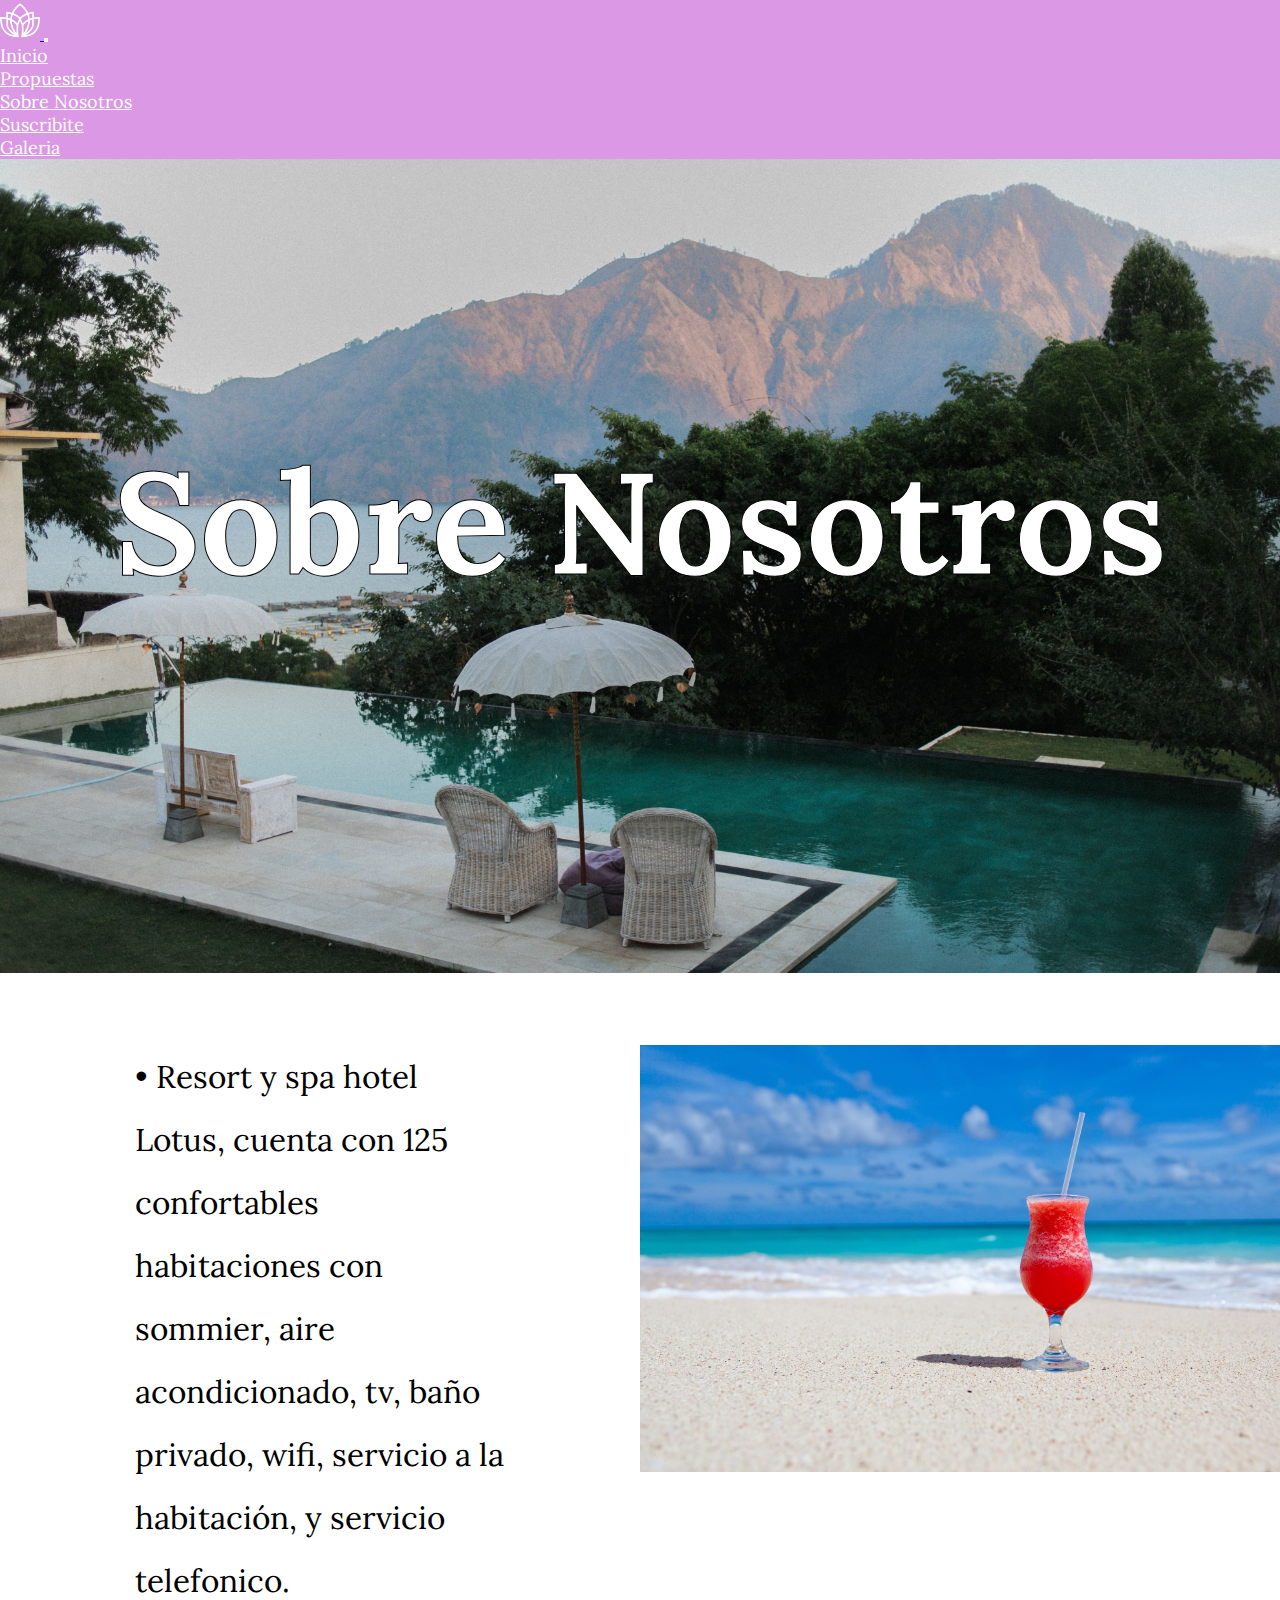
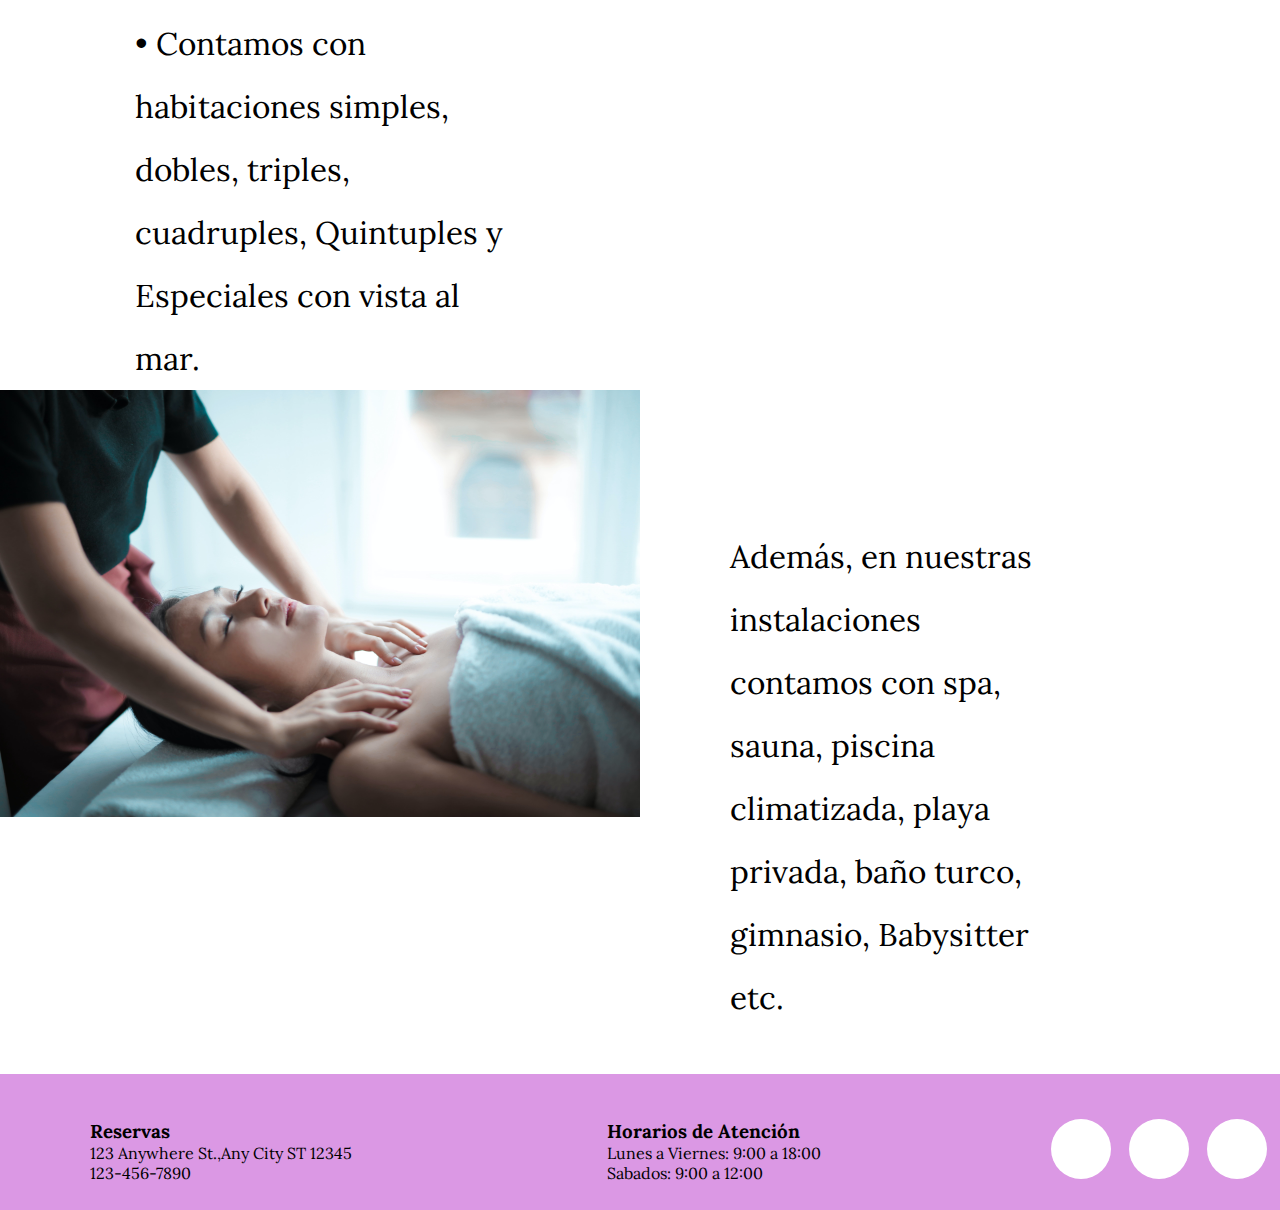
<file: pages/sobre_nosotros.html>
<!DOCTYPE html>
<html lang="es">
<head>
    <meta charset="UTF-8">
    <meta http-equiv="X-UA-Compatible" content="IE=edge">
    <meta name="theme-color" content="#db98e4"/>
    <meta name="viewport" content="width=device-width, initial-scale=1.0">
    <meta name="description" content="Conoce un poco más de nuestras instalaciones y veni a disfrutar!">
    <meta name="keywords" content="sobre nosotros lotus, resort sobre nosotros, conocer lotus">
    <title>Sobre Nosotros | Lotus</title>
    <!--BOOTSTRAP-->
    <link href="https://cdn.jsdelivr.net/npm/bootstrap@5.3.0-alpha1/dist/css/bootstrap.min.css" 
    rel="stylesheet" integrity="sha384-GLhlTQ8iRABdZLl6O3oVMWSktQOp6b7In1Zl3/Jr59b6EGGoI1aFkw7cmDA6j6gD" crossorigin="anonymous">
    <!--ANIMATE CSS-->
    <link rel="stylesheet" href="https://cdnjs.cloudflare.com/ajax/libs/animate.css/4.1.1/animate.min.css" />
    <!--FONTAWESOME-->
    <link rel="stylesheet" href="https://cdnjs.cloudflare.com/ajax/libs/font-awesome/6.2.1/css/all.min.css" 
    integrity="sha512-MV7K8+y+gLIBoVD59lQIYicR65iaqukzvf/nwasF0nqhPay5w/9lJmVM2hMDcnK1OnMGCdVK+iQrJ7lzPJQd1w==" 
    crossorigin="anonymous" referrerpolicy="no-referrer" />
    <!--GOOGLE FONTS-->
    <link rel="preconnect" href="https://fonts.googleapis.com"><link 
    rel="preconnect" href="https://fonts.gstatic.com" crossorigin><link 
    href="https://fonts.googleapis.com/css2?family=Lora:wght@400;700&display=swap" rel="stylesheet">
    <link rel="preconnect" href="https://fonts.googleapis.com"><link rel="preconnect" href="https://fonts.gstatic.com" 
    crossorigin><link href="https://fonts.googleapis.com/css2?family=Martian+Mono:wght@300;700&display=swap" rel="stylesheet">
    <!--ICON-->
    <link rel="shortcut icon" href="../assets/img/favicon.svg" type="image/x-icon">
    <!--CSS-->
    <link rel="stylesheet" href="../css/main.css">
</head>

<body>
    <header>
        <!--Navbar Bootstrap-->
        <nav class="navbar navbar-expand-lg color_nav" data-bs-theme="dark">
            <div class="container-fluid">
                <a class="navbar-brand" href="../index.html">
                    <img class="animate__animated animate__backInDown" src="..//assets/img/icon.png" alt="icono flor de loto" width="40">
                </a>
                <button class="navbar-toggler" type="button" data-bs-toggle="collapse"
                    data-bs-target="#navbarNavDropdown" aria-controls="navbarNavDropdown" aria-expanded="false"
                    aria-label="Toggle navigation">
                    <span class="navbar-toggler-icon"></span>
                </button>

                <div class="collapse navbar-collapse" id="navbarNavDropdown">
                    <ul class="navbar-nav">
                        <li class="nav-item">
                            <a class="nav-link color_links" aria-current="page" href="../index.html">Inicio</a> 
                        </li>
                        <li class="nav-item">
                            <a class="nav-link color_links" href="./propuestas.html">Propuestas</a>
                        </li>
                        <li class="nav-item">
                            <a class="nav-link disabled color_links" href="./sobre_nosotros.html">Sobre Nosotros</a>
                        </li>
                        <li class="nav-item">
                            <a class="nav-link color_links" href="./suscribite.html">Suscribite</a>
                        </li>
                        <li class="nav-item">
                            <a class="nav-link color_links" href="./galeria.html">Galeria</a>
                        </li>
                    </ul>
                </div>
            </div>
        </nav>
    </header>


    <main >
        <div class="fondo_sobre_nos">
            <h1 class="titulo_para_imagen">Sobre Nosotros</h1>
        </div>

        <section class="display">
            <div class="parrafo_sob_nos" >
                <p >• Resort y spa hotel Lotus, cuenta con 125 confortables habitaciones con sommier, aire acondicionado, 
                    tv, baño privado, wifi, servicio a la habitación, y servicio telefonico.
                </p>
                <p>
                    • Contamos con habitaciones simples, dobles, triples, cuadruples, 
                    Quintuples y Especiales con vista al mar.
                </p>
            </div>
            <div class="img">
                <img class="img_sob" src="../assets/img/hotel27.jpg" alt="playa vista desde arriba">
            </div>
            
        </section>

        <section class=" display">

            <div class="img">
                <img class="img_sob1" src="../assets/img/spa1.jpg" alt="masajes">
            </div>

            <div class="parrafo_sob_nos1">
                <P>Además, en nuestras instalaciones contamos con spa, sauna, piscina climatizada, 
                    playa privada, baño turco, gimnasio, Babysitter etc.</P>
            </div>
    
        </section>       
        
    </main>
    

    <footer class="display">

        <div class="direccion">
            <h3>Reservas</h3>
            <p>123 Anywhere St.,Any City ST 12345 </p>
            <p>123-456-7890</p>
        </div>

        <div class="horarios">
            <h3>Horarios de Atención</h3>
            <p>Lunes a Viernes: 9:00 a 18:00</p>
            <p>Sabados: 9:00 a 12:00</p>
            <p></p>
        </div>

        <div class="btn_redes">
            <a target="_blank" href="https://web.whatsapp.com/"><i class="btn--whatsapp fa-brands fa-whatsapp fa-4x"></i></a>
            <a target="_blank" href="https://www.instagram.com"><i class="btn--instagram fa-brands fa-instagram fa-4x"></i></a>
            <a target="_blank" href="https://es-la.facebook.com"><i class="btn--facebook fa-brands fa-square-facebook fa-4x"></i></a>
        </div>
        
    </footer>
    <!--BOOTSTRAP-->
    <script src="https://cdn.jsdelivr.net/npm/bootstrap@5.3.0-alpha1/dist/js/bootstrap.bundle.min.js"
        integrity="sha384-w76AqPfDkMBDXo30jS1Sgez6pr3x5MlQ1ZAGC+nuZB+EYdgRZgiwxhTBTkF7CXvN"
        crossorigin="anonymous"></script>
</body>
</html>
</file>
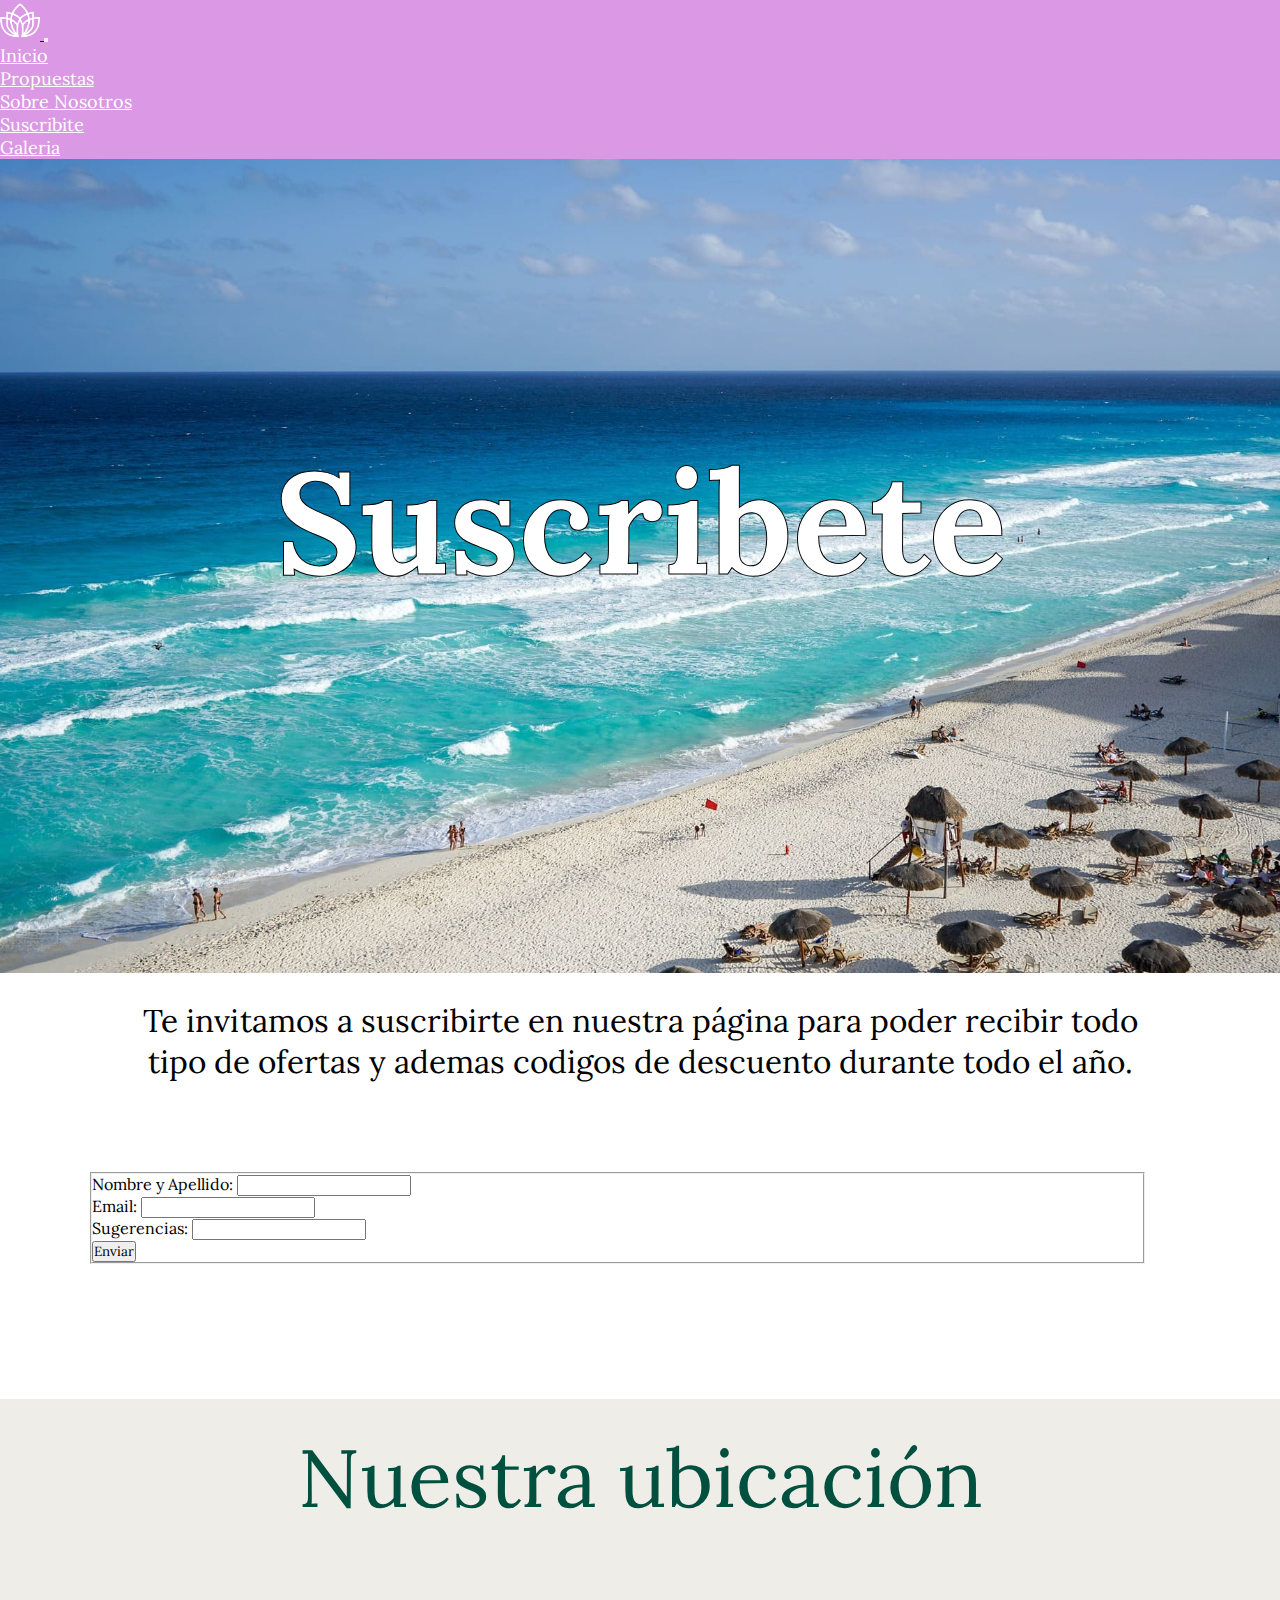
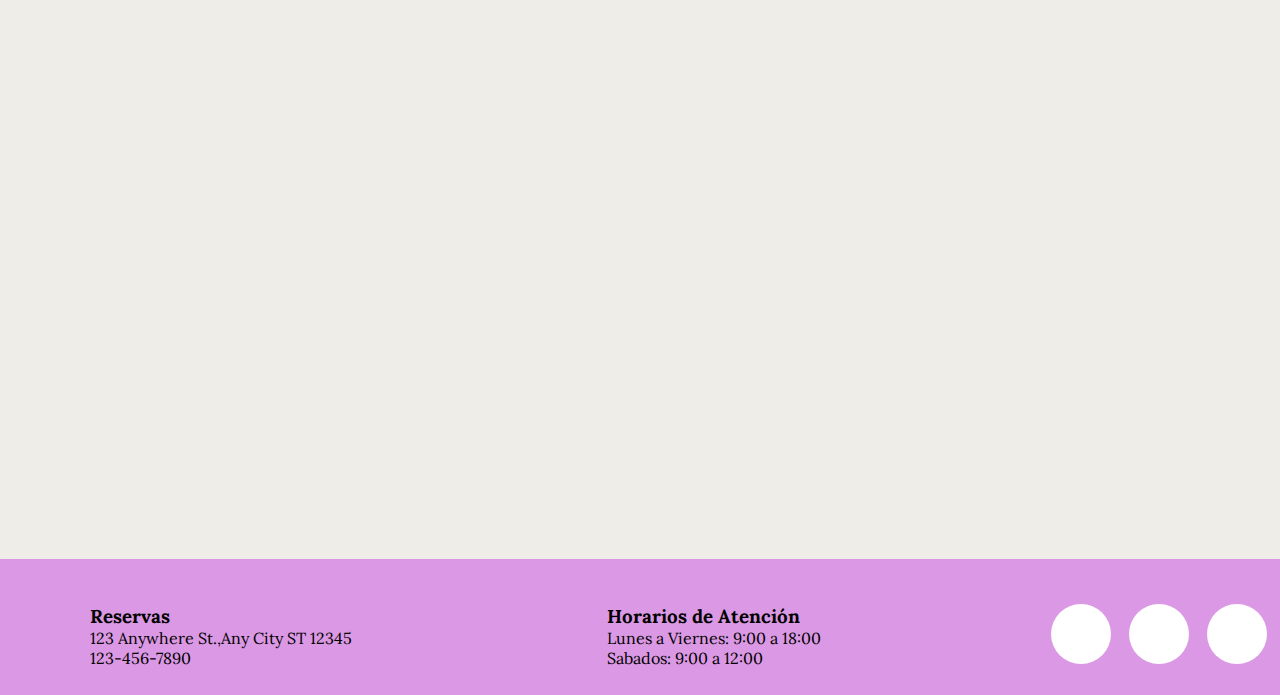
<file: pages/suscribite.html>
<!DOCTYPE html>
<html lang="es">

<head>
    <meta charset="UTF-8">
    <meta http-equiv="X-UA-Compatible" content="IE=edge">
    <meta name="theme-color" content="#db98e4"/>
    <meta name="viewport" content="width=device-width, initial-scale=1.0">
    <meta name="description" content="Registrate en nuestra paguina para enterarte de todas nuestras promociones...">
    <meta name="keywords" content="suscripcion lotus, suscribirse a lotus">
    <title>Suscribete | Lotus</title>
    <!--BOOTSTRAP-->
    <link href="https://cdn.jsdelivr.net/npm/bootstrap@5.3.0-alpha1/dist/css/bootstrap.min.css" 
    rel="stylesheet" integrity="sha384-GLhlTQ8iRABdZLl6O3oVMWSktQOp6b7In1Zl3/Jr59b6EGGoI1aFkw7cmDA6j6gD" crossorigin="anonymous">
    <!--ANIMATE CSS-->
    <link rel="stylesheet" href="https://cdnjs.cloudflare.com/ajax/libs/animate.css/4.1.1/animate.min.css" />
    <!--FONTAWESOME-->
    <link rel="stylesheet" href="https://cdnjs.cloudflare.com/ajax/libs/font-awesome/6.2.1/css/all.min.css"
        integrity="sha512-MV7K8+y+gLIBoVD59lQIYicR65iaqukzvf/nwasF0nqhPay5w/9lJmVM2hMDcnK1OnMGCdVK+iQrJ7lzPJQd1w=="
        crossorigin="anonymous" referrerpolicy="no-referrer" />
    <!--GOOGLE FONTS-->
    <link rel="preconnect" href="https://fonts.googleapis.com">
    <link rel="preconnect" href="https://fonts.gstatic.com" crossorigin>
    <link href="https://fonts.googleapis.com/css2?family=Lora:wght@400;700&display=swap" rel="stylesheet">
    <link rel="preconnect" href="https://fonts.googleapis.com">
    <link rel="preconnect" href="https://fonts.gstatic.com" crossorigin>
    <link href="https://fonts.googleapis.com/css2?family=Martian+Mono:wght@300;700&display=swap" rel="stylesheet">
    <!--ICON-->
    <link rel="shortcut icon" href="../assets/img/favicon.svg" type="image/x-icon">
    <!--CSS-->
    <link rel="stylesheet" href="../css/main.css">
</head>

<body>
    <header>
        <!--Navbar Bootstrap-->
        <nav class="navbar navbar-expand-lg color_nav" data-bs-theme="dark">
            <div class="container-fluid">
                <a class="navbar-brand" href="../index.html">
                    <img class="animate__animated animate__backInDown" src="..//assets/img/icon.png" alt="icono flor de loto" width="40">
                </a>
                <button class="navbar-toggler" type="button" data-bs-toggle="collapse"
                    data-bs-target="#navbarNavDropdown" aria-controls="navbarNavDropdown" aria-expanded="false"
                    aria-label="Toggle navigation">
                    <span class="navbar-toggler-icon"></span>
                </button>

                <div class="collapse navbar-collapse" id="navbarNavDropdown">
                    <ul class="navbar-nav">
                        <li class="nav-item">
                            <a class="nav-link color_links" aria-current="page" href="../index.html">Inicio</a> 
                        </li>
                        <li class="nav-item">
                            <a class="nav-link color_links" href="./propuestas.html">Propuestas</a>
                        </li>
                        <li class="nav-item">
                            <a class="nav-link color_links" href="./sobre_nosotros.html">Sobre Nosotros</a>
                        </li>
                        <li class="nav-item">
                            <a class="nav-link disabled color_links" href="./suscribite.html">Suscribite</a>
                        </li>
                        <li class="nav-item">
                            <a class="nav-link color_links" href="./galeria.html">Galeria</a>
                        </li>
                    </ul>
                </div>
            </div>
        </nav>
    </header>


    <main>
        <div class="fondo_suscribete">
            <h1 class="titulo_para_imagen">Suscribete</h1>
        </div>
        <p class="parrafo">Te invitamos a suscribirte en nuestra página para poder recibir todo tipo
            de ofertas y ademas codigos de descuento durante todo el año.
        </p>

        <section>
            <div  class="formulario">
                <form>
                    <fieldset>
                        <div class="mb-3">
                            <label for="nombre_apellido" class="form-label">Nombre y Apellido:</label>
                            <input type="text" id="disabledTextInput" class="form-control" placeholder="">
                        </div>
                        <div class="mb-3">
                            <label for="email" class="form-label">Email:</label>
                            <input type="text" id="disabledTextInput" class="form-control" placeholder="">
                        </div>
                        <div class="mb-3">
                            <label for="sugerencias" class="form-label">Sugerencias: </label>
                            <input type="text" id="disabledTextInput" class="form-control" placeholder="   ">
                        </div>
                        
                        <button type="submit" class="btn btn-primary">Enviar</button>
                    </fieldset>
                </form>
            </div>
            <div class="presentacion1">
                <p class="titulo_mapa">Nuestra ubicación</p>
                <div class="mapa">
                    <iframe class="mapa" src="https://www.google.com/maps/embed?pb=!1m18!1m12!1m3!1d14877.026718571524!2d-86.8111951
                    7801783!3d21.221667826976905!2m3!1f0!2f0!3f0!3m2!1i1024!2i768!4f13.1!3m3!1m2!1s0x8f4c2e69d2dc17fd%3A0
                    xe2e83efc6109482!2sCosta%20Mujeres%2C%20Q.R.%2C%20M%C3%A9xico!5e0!3m2!1ses!2sar!4v1674186741653!5m2!1s
                    es!2sar" width="600" height="450" style="border:0;" allowfullscreen="" loading="lazy" referrerpolicy=
                    "no-referrer-when-downgrade"></iframe>
                </div>
            </div>
        </section>

    </main>

    <footer class="display">

        <div class="direccion">
            <h3>Reservas</h3>
            <p>123 Anywhere St.,Any City ST 12345 </p>
            <p>123-456-7890</p>
        </div>

        <div class="horarios">
            <h3>Horarios de Atención</h3>
            <p>Lunes a Viernes: 9:00 a 18:00</p>
            <p>Sabados: 9:00 a 12:00</p>
            <p></p>
        </div>

        <div class="btn_redes">
            <a target="_blank" href="https://web.whatsapp.com/"><i class="btn--whatsapp fa-brands fa-whatsapp fa-4x"></i></a>
            <a target="_blank" href="https://www.instagram.com"><i class="btn--instagram fa-brands fa-instagram fa-4x"></i></a>
            <a target="_blank" href="https://es-la.facebook.com"><i class="btn--facebook fa-brands fa-square-facebook fa-4x"></i></a>
        </div>

    </footer>
    <!--BOOTSTRAP-->
    <script src="https://cdn.jsdelivr.net/npm/bootstrap@5.3.0-alpha1/dist/js/bootstrap.bundle.min.js"
        integrity="sha384-w76AqPfDkMBDXo30jS1Sgez6pr3x5MlQ1ZAGC+nuZB+EYdgRZgiwxhTBTkF7CXvN"
        crossorigin="anonymous"></script>
</body>

</html>
</file>
<file: css/main.css>
/*variables*/
.btn--facebook:hover, .btn--whatsapp:hover {
  color: white;
  background-color: #41579A;
}

.btn--whatsapp:hover {
  color: white;
  background-color: #00e676;
}

/*funciones*/
/*reset*/
* {
  padding: 0;
  margin: 0;
  box-sizing: border-box;
  font-family: "Lora", serif;
}

/*contenedores*/
.display, .galeria {
  display: flex;
  flex-wrap: wrap;
}

.info_presentacion {
  width: 50%;
}

.presentacion2 {
  display: flex;
  background-color: #00503f;
}

.display_footer {
  display: flex;
}

.galeria {
  justify-content: space-evenly;
}

.formulario_sus {
  display: flex;
}

/*componentes*/
.color_nav {
  background-color: #db98e4;
}
.color_links {
  color: white;
  font-size: 18px;
}

.img_inicio, .fondo_suscribete, .fondo_sobre_nos {
  background-image: url(https://pixabay.com/get/g35c06a3ab88de1f61bc3b0849210e36f7088334d7840b904eeb0f7a97fed9fc363dc120867afa08a1713acec40be2ba3.jpg);
  background-repeat: no-repeat;
  background-size: cover;
}

.fondo_sobre_nos {
  background-image: url(../assets/img/hotel8.jpg);
}

.fondo_suscribete {
  background-image: url(../assets/img/playa.jpg);
}

.img_main, .img_main2 {
  display: inline-block;
  height: 50vh;
  padding: 5vh;
  border-radius: 70px;
}

.img_main2 {
  padding-left: 2vh;
}

.img_prop {
  display: inline-block;
  width: 100%;
}

.galeria img {
  width: 30%;
  padding: 10px;
}
.galeria img:hover {
  border: solid 3px #d23be6;
}

.img {
  width: 50%;
  display: inline-block;
}

.img_sob {
  display: inline-block;
  padding-top: 8vh;
  width: 100%;
}

.img_sob1 {
  display: inline-block;
  width: 100%;
}

.titulo {
  color: white;
  -webkit-text-stroke: 1px black;
  text-align: center;
  font-size: 9rem;
  padding-top: 200px;
}

.subtitulo {
  color: white;
  -webkit-text-stroke: 1px black;
  font-size: 2rem;
  line-height: 0.9;
  text-align: center;
  padding-bottom: 200px;
  margin: 0;
}

.tit_pres {
  padding: 9vh 0vh 0 8vh;
  text-align: center;
  font-size: 6vh;
  color: #00503f;
  margin: 0;
}

.subtit {
  font-size: 5vh;
  padding: 2vh 2vh 0 10vh;
  text-align: justify;
}

.text_descr {
  color: #40FFB5;
  font-size: 4.5 vh;
  padding: 9vh 0vh 2vh 0;
  text-align: center;
}

.tit_prop {
  color: #00503f;
  text-align: center;
  font-size: 9vh;
  padding-top: 10vh;
  padding-bottom: 5vh;
}

.descrip, .descrip_2, .descrip_1 {
  width: 50%;
  display: inline-block;
  line-height: 7vh;
  font-size: 3.5vh;
  padding-top: 10vh;
  padding-left: 5vh;
}

.descrip_1 {
  padding-top: 30vh;
  padding-left: 15vh;
}

.descrip_2 {
  padding-top: 20vh;
  padding-left: 10vh;
}

.tit_galeria {
  color: #00503f;
  display: flex;
  justify-content: center;
  font-size: 9vh;
  padding: 2vh 0 2vh 0;
  margin: 0;
}

.parrafo_sob_nos, .parrafo_sob_nos2, .parrafo_sob_nos1 {
  width: 50%;
  display: inline-block;
  text-align: left;
  line-height: 7vh;
  font-size: 3.5vh;
  padding: 8vh 15vh 0vh 15vh;
}

.parrafo_sob_nos1 {
  padding: 15vh 25vh 5vh 10vh;
}

.parrafo_sob_nos2 {
  padding: 15vh 10vh 5vh 20vh;
}

.titulo_para_imagen {
  color: white;
  -webkit-text-stroke: 1px black;
  text-align: center;
  font-size: 9rem;
  padding-top: 30vh;
  padding-bottom: 40vh;
  margin: 0;
}

.parrafo {
  text-align: center;
  font-size: 3.5vh;
  padding-top: 3vh;
  padding-left: 15vh;
  padding-right: 15vh;
}

.margen {
  padding: 2vh 2vh 2vh 2vh;
  font-size: 5vh;
}

.formulario {
  justify-content: center;
  padding: 10vh 15vh 15vh 10vh;
}

.titulo_mapa {
  text-align: center;
  font-size: 9vh;
  color: #00503f;
  padding-top: 3vh;
  padding-left: 15vh;
  padding-right: 15vh;
}

.mapa {
  display: flex;
  height: 70vh;
  padding-bottom: 5vh;
  justify-content: center;
}

.presentacion1 {
  background-color: #efede7;
}

.links {
  list-style-type: none;
  text-decoration: none;
  padding-top: 3vh;
  padding-left: 5vh;
  text-align: center;
  color: white;
  font-size: 4.5vh;
}
.links li a {
  text-decoration: none;
  color: white;
  font-family: "Lora", serif;
}

footer {
  background-color: #db98e4;
}

.direccion {
  display: inline-block;
  width: 33.35%;
  padding-top: 5vh;
  padding-left: 10vh;
  padding-bottom: 3vh;
  font-family: "Lora", serif;
}

.horarios {
  display: inline-block;
  width: 33.3%;
  padding-top: 5vh;
  padding-left: 20vh;
  padding-bottom: 3vh;
}

.btn_redes {
  display: flex;
  flex-wrap: wrap;
  width: 33.3%;
  padding-top: 5vh;
  padding-left: 20vh;
}
.btn_redes a {
  text-decoration: none;
  padding-left: 2vh;
}

.btn--instagram {
  font-size: 40px;
  background: white;
  width: 60px;
  height: 60px;
  display: flex;
  justify-content: center;
  align-items: center;
  border-radius: 100%;
  color: #a2a2a2;
}
.btn--instagram:hover {
  background: linear-gradient(to top right, #FCDE30, #E9712A, #D2313B, #AE4198, #7540A1, #5443AB);
  color: white;
}

.btn--facebook, .btn--whatsapp {
  font-size: 40px;
  background: white;
  width: 60px;
  height: 60px;
  display: flex;
  justify-content: center;
  align-items: center;
  border-radius: 100%;
  color: #a2a2a2;
}

/*view*/
@media screen and (max-width: 600px) {
  .img_inicio, .fondo_sobre_nos, .fondo_suscribete {
    background-image: url(https://cdn.pixabay.com/photo/2016/11/17/09/28/hotel-1831072_960_720.jpg);
    background-repeat: no-repeat;
    background-size: cover;
  }
  .titulo {
    color: white;
    -webkit-text-stroke: 1px black;
    text-align: center;
    font-size: 3rem;
    padding-top: 50px;
  }
  .subtitulo {
    color: white;
    -webkit-text-stroke: 0.5px black;
    font-size: 1.5rem;
    font-family: "Lora", serif;
    line-height: 0.9;
    text-align: center;
    padding-bottom: 25px;
  }
  .presentacion1 {
    display: flex;
    flex-direction: column;
    background-color: #efede7;
  }
  .info_presentacion {
    width: 100%;
  }
  .display, .galeria {
    display: flex;
    flex-wrap: wrap;
  }
  .tit_pres {
    justify-content: center;
    font-size: 3vh;
    color: #00503f;
    padding: 3vh 3vh 1vh 3vh;
  }
  .subtit {
    font-size: 2vh;
    padding: 1vh 5vh 2vh 5vh;
    text-align: justify;
    margin: 0;
  }
  .img_main, .img_main2 {
    width: 100%;
    border-radius: 30%;
    padding: 2vh;
  }
  .presentacion2 {
    display: flex;
    flex-direction: column;
    background-color: #00503f;
  }
  .img_main2 {
    width: 100%;
    border-radius: 30%;
    padding: 2vh;
  }
  .text_descr {
    color: #40FFB5;
    font-size: 2.5vh;
    padding: 2vh 3vh 2vh 3vh;
    text-align: center;
    margin: 0;
  }
  .links {
    padding-top: 2vh;
    text-align: center;
    color: white;
    font-size: 2vh;
    padding-left: 1vh;
    padding-bottom: 1vh;
    margin: 0;
  }
  .links li a {
    text-decoration: none;
    color: white;
  }
  /*propuestas html*/
  .descrip, .descrip_1, .descrip_2 {
    width: 100%;
    line-height: 3vh;
    font-size: 2vh;
    padding: 5vh 4vh 5vh 4vh;
  }
  .descrip_1 {
    font-size: 1vh;
    padding: 2vh 0 3vh 3vh;
  }
  .descrip_2 {
    font-size: 0.5vh;
    padding: 2vh 2vh 0 2vh;
  }
  .img_prop {
    display: inline-block;
    width: 100%;
  }
  /*Sobre Nosotros html*/
  .fondo_sobre_nos {
    background-image: url(../assets/img/hotel8.jpg);
  }
  .parrafo_sob_nos, .parrafo_sob_nos1, .parrafo_sob_nos2 {
    width: 100%;
    flex-direction: column;
    line-height: 20px;
    font-size: 2.5vh;
    padding: 2vh 2vh 0 2vh;
  }
  .img {
    width: 100%;
    display: flex;
    flex-direction: column;
    padding-top: 0;
    padding-bottom: 1vh;
  }
  .img_sob {
    width: 100%;
    padding: 2vh 5vh 2vh 5vh;
  }
  .img_sob1 {
    width: 100%;
    padding: 2vh 5vh 2vh 5vh;
  }
  .parrafo_sob_nos1 {
    font-size: 2vh;
    padding: 0 3vh 2vh 3vh;
  }
  /*Suscribete html*/
  .fondo_suscribete {
    background-image: url(../assets/img/playa.jpg);
  }
  .titulo_para_imagen {
    color: white;
    -webkit-text-stroke: 1px black;
    text-align: center;
    font-size: 3rem;
    padding-top: 100px;
    padding-bottom: 100px;
  }
  .parrafo {
    text-align: center;
    font-size: 2.5vh;
    padding: 3vh 4vh 0 4vh;
  }
  .margen {
    padding: 2vh 2vh 2vh 2vh;
    font-size: 5vh;
  }
  .formulario_sus {
    display: flex;
  }
  .formulario {
    justify-content: center;
    padding: 10vh 15vh 15vh 10vh;
  }
  .fondo_mapa {
    background-color: #efede7;
  }
  .titulo_mapa {
    text-align: center;
    font-size: 3vh;
    color: #00503f;
    padding: 3vh 8vh 0 8vh;
  }
  .mapa {
    display: flex;
    height: 60vh;
    padding-bottom: 5vh;
    justify-content: center;
  }
  /*Galeria*/
  .tit_galeria {
    color: #00503f;
    text-align: center;
    font-size: 6vh;
    padding-top: 5vh;
    padding-bottom: 2vh;
  }
  .galeria img {
    width: 75%;
    padding: 5px;
  }
  .display_footer {
    display: flex;
    flex-wrap: wrap;
  }
  footer {
    background-color: #db98e4;
  }
  .direccion {
    width: 33.3%;
    display: inline-block;
    font-size: 2vh;
    padding: 5vh 0 3vh 1vh;
  }
  .direccion h3 {
    font-size: 1rem;
  }
  .horarios {
    width: 33.3%;
    display: inline-block;
    font-size: 2vh;
    padding: 5vh 0 3vh 0;
  }
  .horarios h3 {
    font-size: 1rem;
  }
  .btn_redes {
    width: 33.3%;
    flex-direction: column;
    padding: 5vh;
  }
  .btn_redes a {
    text-decoration: none;
    padding: 0;
  }
  .btn--instagram {
    display: flex;
    flex-direction: column;
    font-size: px;
    background: white;
    width: 50px;
    height: 50px;
    border-radius: 100%;
    background: linear-gradient(to top right, #FCDE30, #E9712A, #D2313B, #AE4198, #7540A1, #5443AB);
    color: white;
  }
  .btn--facebook, .btn--whatsapp {
    display: flex;
    flex-direction: column;
    font-size: 38px;
    background: white;
    width: 50px;
    height: 50px;
    border-radius: 100%;
    background: #41579A;
    color: white;
  }
  .btn--whatsapp {
    background: #00e676;
  }
}/*# sourceMappingURL=main.css.map */
</file>
